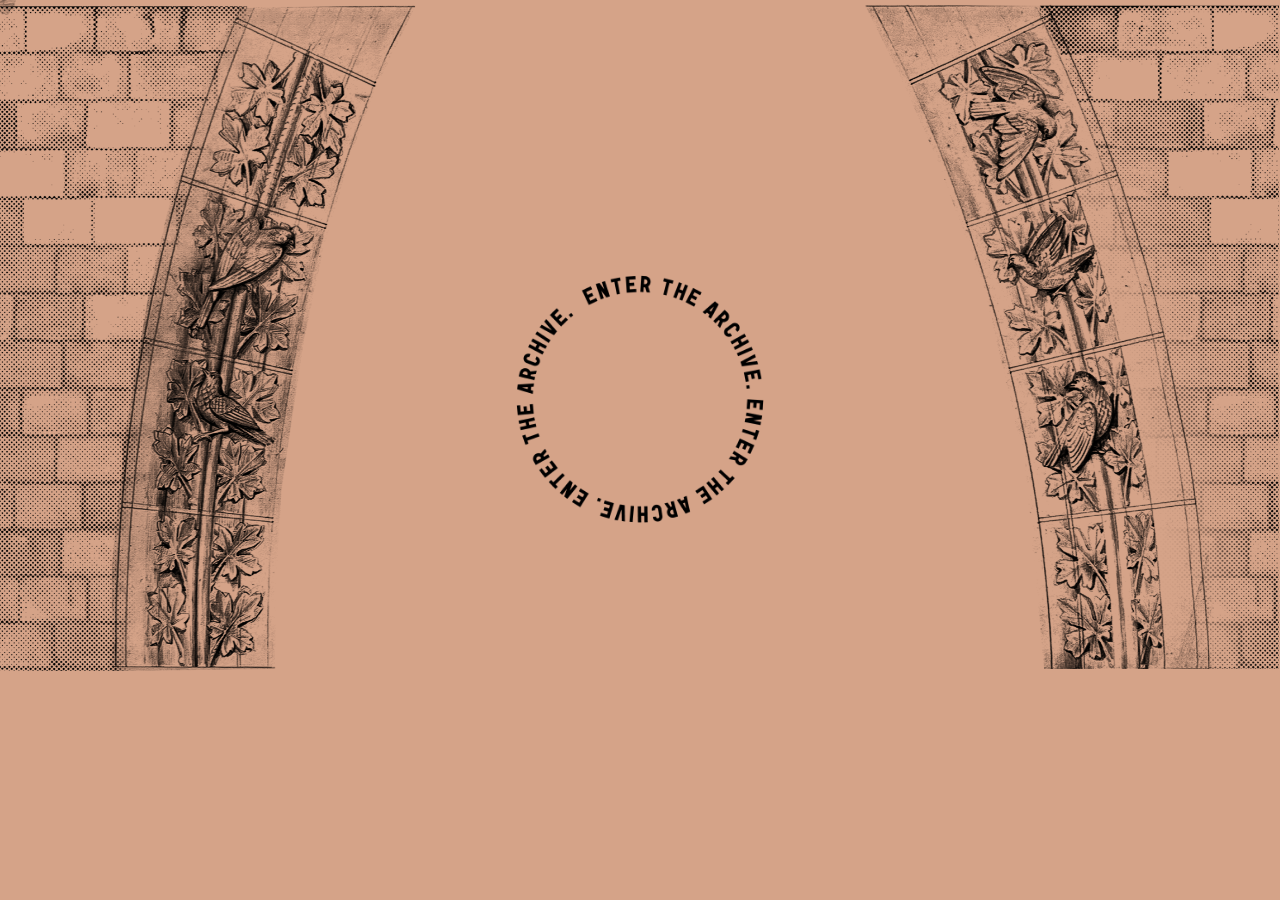
<file: entrance.html>
<!DOCTYPE html>
<html lang="en">
<head>
    <meta charset="UTF-8">
    <meta name="viewport" content="width=device-width, initial-scale=1.0">
    <title>Entrance Page</title>
    <link href="https://fonts.googleapis.com/css2?family=IBM+Plex+Mono:wght@400&display=swap" rel="stylesheet">

    <!-- USER CSS -->
    <style>
        [id="L3482832595"].page {
            background-color: #d5a388;
        }

        [id="L3482832595"] .page-content {
            padding: 0.0rem;
        }

        /* 
         * NOTE: Because Cargo's custom <media-item> elements need Cargo's servers 
         * to fetch the actual image URLs based on the "hash", they'll be invisible locally.
         * I've added a temporary placeholder style here so you can see them and click them!
         * To show actual images offline, we'd need to replace these with standard <img> tags.
         */
        media-item {
            display: inline-block;
            background: rgba(255, 255, 255, 0.4);
            border: 2px dashed #fff;
            width: 200px;
            height: 200px;
            margin: 10px;
            cursor: pointer;
            transition: transform 0.3s ease;
        }

        media-item:hover {
            background: rgba(255, 255, 255, 0.7);
            transform: scale(1.05);
        }

        .zoomable {
            cursor: default !important;
        }

        body {
            /* Fallback body color if ID doesn't apply immediately */
            background-color: #d5a388; 
            margin: 0;
            font-family: 'IBM Plex Mono', monospace;
            font-weight: 400;
            -webkit-font-smoothing: antialiased;
            overflow-x: hidden;
        }

        /* Cargo Column Shim */
        column-set {
            display: grid; grid-template-columns: repeat(12, 1fr);
            gap: 1rem; width: 100%;
        }
        column-unit { grid-column: span 1; }
        column-unit[span="2"] { grid-column: span 2; }
        column-unit[span="3"] { grid-column: span 3; }
        column-unit[span="4"] { grid-column: span 4; }
        column-unit[span="6"] { grid-column: span 6; }
        column-unit[span="12"] { grid-column: span 12; }
        
        /* Perfect Centering */
        column-unit {
            text-align: center;
        }

        /* Spinning Animation */
        @keyframes spinClockwise {
            from { transform: rotate(0deg); }
            to { transform: rotate(360deg); }
        }
        #entrance-trigger {
            animation: spinClockwise 100s linear infinite;
            cursor: pointer;
        }
    </style>
    <link rel="stylesheet" href="styles/custom-cursor.css">
</head>
<body id="L3482832595" class="page">
    <div class="page-content">
        <!-- USER HTML CONTENT -->
        <column-set gutter="1">
            <column-unit slot="0" span="4">
                <img class="cargo-img zoomable" src="images/archl.png" style="width: 100%;" />
            </column-unit>
            
            <column-unit slot="1" span="4">
                <div style="margin-top: 30vh;">
                    <div id="entrance-trigger-wrap" style="display: inline-block;">
                        <img class="cargo-img linked" id="entrance-trigger" src="images/entrance_trigger.png" style="width: 61.9%;" />
                    </div>
                </div>
            </column-unit>
            
            <column-unit slot="2" span="4">
                <img class="cargo-img zoomable" src="images/archr.png" style="width: 99.3%" />
                <br><br><br><br>
            </column-unit>
        </column-set>
    </div>

    <script>
        document.addEventListener('click', function(e) {
            const clickedImg = e.target.closest('#entrance-trigger');
            if (clickedImg) {
                // 1. Tell Master Shell to play audio
                if (window.parent && window.parent !== window) {
                    window.parent.postMessage('play-audio', '*');
                }
                
                // 2. Delay navigation slightly
                setTimeout(() => {
                    window.location.href = 'home.html';
                }, 100); 
            }
        }, true);  
    </script>

    <!-- LOADER SCREEN -->
    <script>
    (function() {
        const loaderBackgroundColor = "#D5A388"; 
        const pngUrls = [
            "https://freight.cargo.site/w/274/i/C2890624650248906807715564047067/snowflake17.png", 
            "https://freight.cargo.site/w/274/i/H2890624650230460063641854495451/snowflake16.png", 
            "https://freight.cargo.site/w/274/i/F2890624650212013319568144943835/snowflake15.png", 
            "https://freight.cargo.site/w/274/i/F2890624650193566575494435392219/snowflake14.png",
            "https://freight.cargo.site/w/274/i/X2890624650175119831420725840603/snowflake13.png", 
            "https://freight.cargo.site/w/274/i/F2890624650156673087347016288987/snowflake12.png", 
            "https://freight.cargo.site/w/274/i/K2890624650138226343273306737371/snowflake11.png", 
            "https://freight.cargo.site/w/274/i/K2890624650119779599199597185755/snowflake10.png",
            "https://freight.cargo.site/w/274/i/P2890624650101332855125887634139/snowflake9.png", 
            "https://freight.cargo.site/w/274/i/X2890624650082886111052178082523/snowflake8.png", 
            "https://freight.cargo.site/w/274/i/Q2890624650064439366978468530907/snowflake7.png", 
            "https://freight.cargo.site/w/274/i/J2890624650045992622904758979291/snowflake6.png",
            "https://freight.cargo.site/w/274/i/C2890624650027545878831049427675/snowflake5.png", 
            "https://freight.cargo.site/w/274/i/L2890645299737137102998448065243/snowflake3.png", 
            "https://freight.cargo.site/w/274/i/U2890666217201218557059988409051/nhma.png",
            "https://freight.cargo.site/w/274/i/T2890624650009099134757339876059/snowflake2.png" 
        ];

        if (!document.getElementById("cargo-loader-styles")) {
            const style = document.createElement("style");
            style.id = "cargo-loader-styles";
            style.innerHTML = `
                #cargo-loading-overlay {
                    position: fixed; top: 0; left: 0; width: 100vw; height: 100vh;
                    z-index: 99999999; display: flex; justify-content: center; align-items: center;
                    transition: opacity 0.8s ease-in-out, visibility 0.8s ease-in-out;
                    visibility: visible; opacity: 1;
                }
                #cargo-loading-overlay.fade-out {
                    opacity: 0; visibility: hidden; pointer-events: none;
                }
                .cargo-loader-grid {
                    display: grid; grid-template-columns: repeat(4, minmax(0, 1fr)); grid-template-rows: repeat(4, minmax(0, 1fr)); 
                    gap: 2vmin; width: 100vw; height: 100vh; padding: 5vh 5vw; box-sizing: border-box; 
                }
                .cargo-grid-image {
                    width: 100%; height: 100%; object-fit: contain; opacity: 0; transform: scale(0.9);
                    transition: opacity 0.4s cubic-bezier(0.165, 0.84, 0.44, 1), transform 0.4s cubic-bezier(0.165, 0.84, 0.44, 1);
                }
                .cargo-grid-image.pop-in { opacity: 1; transform: scale(1); }
            `;
            document.head.appendChild(style);
        }
        
        function shuffleArray(array) {
            let cur = array.length, rand;
            while (cur !== 0) {
                rand = Math.floor(Math.random() * cur); cur--;
                [array[cur], array[rand]] = [array[rand], array[cur]];
            }
            return array;
        }

        let isAnimating = false;
        function runAnimation() {
            if (isAnimating) return;
            isAnimating = true;
            document.querySelectorAll("#cargo-loading-overlay").forEach(o => o.remove());
            
            const overlayNode = document.createElement("div");
            overlayNode.id = "cargo-loading-overlay";
            overlayNode.style.backgroundColor = loaderBackgroundColor;
            
            const gridContainer = document.createElement("div");
            gridContainer.className = "cargo-loader-grid";
            overlayNode.appendChild(gridContainer);
            document.documentElement.appendChild(overlayNode);
            
            const randomizedUrls = shuffleArray([...pngUrls]);
            const imageElements = [];
            
            randomizedUrls.forEach(url => {
                const img = document.createElement("img");
                img.src = url;
                img.className = "cargo-grid-image";
                gridContainer.appendChild(img);
                imageElements.push(img);
            });
            
            const temporallyShuffled = shuffleArray([...imageElements]);
            const appearDuration = 2000; 
            const interval = appearDuration / temporallyShuffled.length;
            
            temporallyShuffled.forEach((img, index) => {
                setTimeout(() => { if (img) img.classList.add("pop-in"); }, index * interval);
            });
            
            setTimeout(() => {
                if (overlayNode) overlayNode.classList.add("fade-out");
                setTimeout(() => {
                    if (overlayNode) overlayNode.remove();
                    isAnimating = false;
                }, 800);
            }, appearDuration + 600);
        }

        // runAnimation(); // Disabled immediate run on entrance to match original feel

        if (!window.cargoLoaderRunning) {
            window.cargoLoaderRunning = true;
            document.addEventListener("click", function(e) {
                let link = e.target.closest("a");
                if (!link) return;
                // Basic local navigation check
                if (link.target !== "_blank" && (link.href.startsWith(window.location.origin) || link.href.startsWith("file://"))) {
                    const linkUrl = new URL(link.href);
                    if (linkUrl.pathname !== window.location.pathname) { 
                        runAnimation();
                    }
                }
            }, true); 
            window.addEventListener("popstate", () => {
                runAnimation();
            });
        }
    })();
    </script>
    <script src="scripts/custom-cursor.js?v=3"></script>
</body>
</html>
</file>
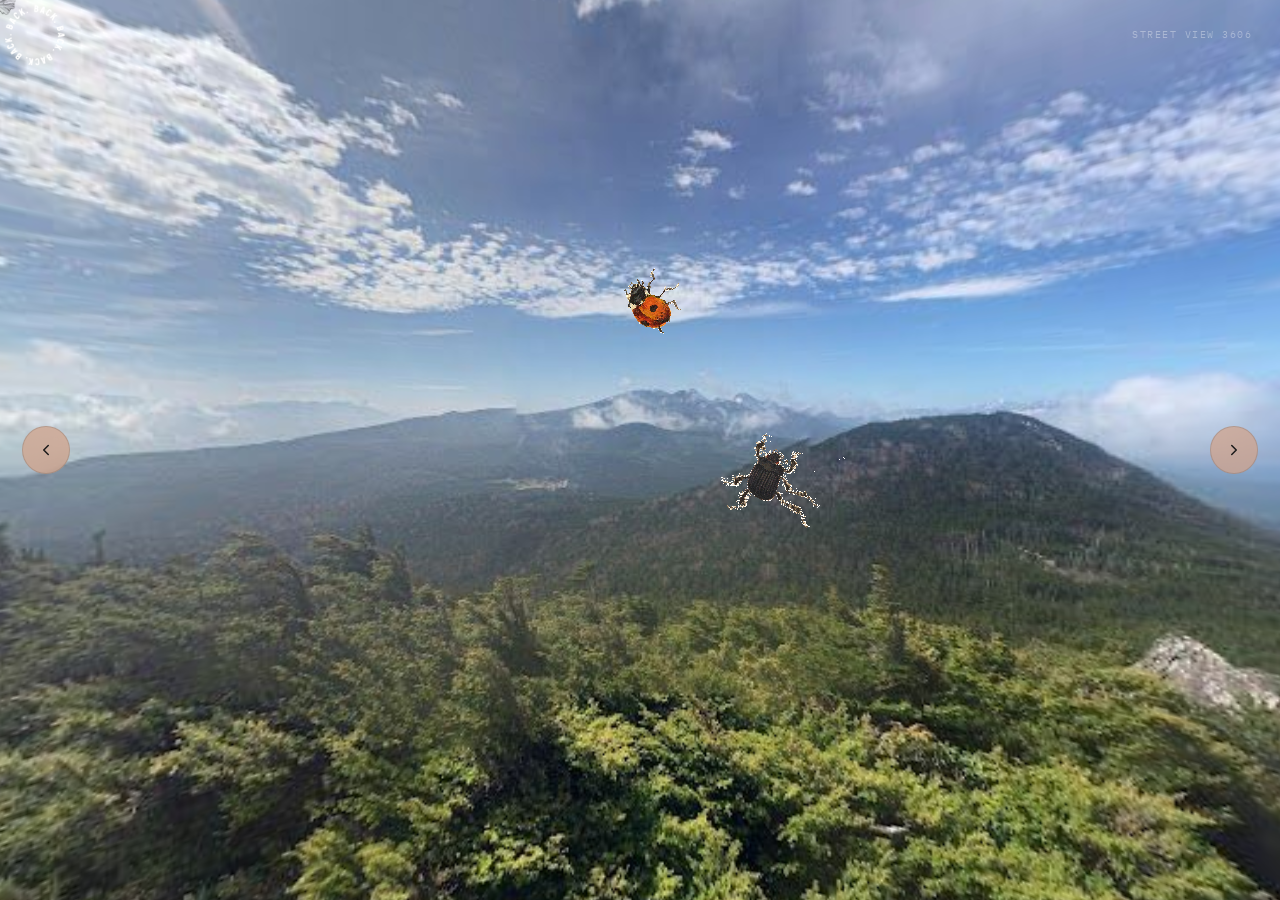
<file: explore.html>
<!DOCTYPE html>
<html lang="en">
<head>
  <meta charset="UTF-8">
  <meta name="viewport" content="width=device-width, initial-scale=1.0">
  <title>Explore — NHM Archives</title>
  <link href="https://fonts.googleapis.com/css2?family=IBM+Plex+Mono:wght@400&display=swap" rel="stylesheet">
  <link rel="stylesheet" href="styles/custom-cursor.css">
  <style>
    *, *::before, *::after { box-sizing: border-box; margin: 0; padding: 0; }

    body, html {
      width: 100%; height: 100%;
      overflow: hidden;
      background: #000;
      font-family: 'IBM Plex Mono', monospace;
      user-select: none;
      -webkit-user-select: none;
    }

    canvas#gl {
      position: fixed;
      inset: 0;
      width: 100vw;
      height: 100vh;
      display: block;
      cursor: none !important; /* ensure custom cursor shows over canvas */
    }

    /* Bug crawlers */
    #bug-crawler, #beetle-crawler {
      position: fixed;
      z-index: 999999;
      pointer-events: auto;
      cursor: none;
      transform-origin: center center;
      image-rendering: pixelated;
    }
    #bug-crawler   { width: 72px;  height: 72px; }
    #beetle-crawler { width: 108px; height: 108px; }

    /* Loading screen */
    #loader {
      position: fixed;
      inset: 0;
      z-index: 1000;
      display: flex;
      flex-direction: column;
      align-items: center;
      justify-content: center;
      background: #d5a388;
      transition: opacity 0.8s ease;
    }
    #loader.hidden {
      opacity: 0;
      pointer-events: none;
    }
    .loader-label {
      font-size: 11px;
      letter-spacing: 0.2em;
      text-transform: uppercase;
      color: rgba(0,0,0,0.5);
      margin-bottom: 20px;
    }
    .loader-bar-wrap {
      width: 180px; height: 1px;
      background: rgba(0,0,0,0.15);
    }
    .loader-bar {
      height: 100%; width: 0%;
      background: rgba(0,0,0,0.4);
      transition: width 0.3s ease;
    }

    /* UI */
    #ui { position: fixed; inset: 0; pointer-events: none; z-index: 100; }

    #back-btn {
      position: absolute; top: 5px; left: 5px;
      pointer-events: auto;
      z-index: 9999;
      transition: transform 0.2s;
    }
    #back-btn img {
      width: 60px;
      height: auto;
      display: block;
    }
    #back-btn:hover { transform: scale(1.05); }

    .nav-arrow {
      position: absolute; top: 50%; transform: translateY(-50%);
      pointer-events: auto;
      width: 48px; height: 48px;
      display: flex; align-items: center; justify-content: center;
      background: rgba(213, 163, 136, 0.7);
      backdrop-filter: blur(10px);
      -webkit-backdrop-filter: blur(10px);
      border: 1px solid rgba(0,0,0,0.12);
      border-radius: 50%;
      cursor: pointer;
      transition: background 0.2s, transform 0.2s;
      color: #1a1a1a;
    }
    .nav-arrow:hover { background: rgba(213,163,136,0.97); }
    #prev-btn { left: 22px; }
    #prev-btn:hover { transform: translateY(-50%) translateX(-2px); }
    #next-btn { right: 22px; }
    #next-btn:hover { transform: translateY(-50%) translateX(2px); }
    .nav-arrow svg { width: 18px; height: 18px; }

    #hint, #hint2 {
      position: absolute; bottom: 30px; left: 50%; transform: translateX(-50%);
      font-family: 'IBM Plex Mono', monospace;
      font-size: 11px; letter-spacing: 0.1em; text-transform: uppercase;
      color: rgba(255,255,255,0.5);
      white-space: nowrap;
    }
    #hint {
      animation: hintFade 4s ease 1.5s both;
    }
    #hint2 {
      animation: hintFade 5.5s ease 6.5s both;
    }
    @keyframes hintFade {
      0%   { opacity:0; transform: translateX(-50%) translateY(6px); }
      20%  { opacity:1; transform: translateX(-50%) translateY(0); }
      70%  { opacity:1; }
      100% { opacity:0; }
    }

    #pano-label {
      position: absolute; top: 28px; right: 28px;
      font-size: 10px; letter-spacing: 0.15em; text-transform: uppercase;
      color: rgba(255,255,255,0.35);
    }
  </style>
</head>
<body>

<div id="loader">
  <div class="loader-label">Loading panorama</div>
  <div class="loader-bar-wrap"><div class="loader-bar" id="bar"></div></div>
</div>

<canvas id="gl"></canvas>

<div id="ui">
  <a href="home.html" id="back-btn"><img src="images/back2.png" alt="Back" /></a>
  <div id="pano-label"></div>
  <div id="hint">Drag to look around · Scroll to zoom</div>
  <div id="hint2">CLICK A BUG 5 TIMES TO MESMERISE IT!</div>
  <button id="prev-btn" class="nav-arrow" onclick="prevPano()">
    <svg viewBox="0 0 24 24" fill="none" stroke="currentColor" stroke-width="2" stroke-linecap="round" stroke-linejoin="round"><polyline points="15 18 9 12 15 6"/></svg>
  </button>
  <button id="next-btn" class="nav-arrow" onclick="nextPano()">
    <svg viewBox="0 0 24 24" fill="none" stroke="currentColor" stroke-width="2" stroke-linecap="round" stroke-linejoin="round"><polyline points="9 18 15 12 9 6"/></svg>
  </button>
</div>

<script>
// ─── Panorama list ────────────────────────────────────────────
const PANOS = [
  'images/pano/street_view_360.jpg',
  'images/pano/street_view_3602.jpg',
  'images/pano/street_view_3603.jpg',
  'images/pano/street_view_3604.jpg',
  'images/pano/street_view_3605.jpg',
  'images/pano/street_view_3606.jpg',
  'images/pano/street_view_3607.jpg',
  'images/pano/street_view_3608.jpg',
  'images/pano/street_view_3609.jpg',
  'images/pano/street_view_36010.jpg',
];
let currentIdx = -1;

// ─── WebGL setup ──────────────────────────────────────────────
const canvas = document.getElementById('gl');
let gl;
try {
  gl = canvas.getContext('webgl') || canvas.getContext('experimental-webgl');
} catch (e) {
  console.error("Context creation failed", e);
}

if (!gl) {
  const loader = document.getElementById('loader');
  if (loader) {
    loader.querySelector('.loader-label').innerHTML = 
      '<b>WebGL Not Supported</b><br>Your browser or hardware has WebGL disabled.<br>Try using Chrome or Safari.';
    loader.classList.remove('hidden');
  }
} else {


// Vertex shader: full-screen quad
const vsSource = `
  attribute vec2 a_pos;
  void main() { gl_Position = vec4(a_pos, 0.0, 1.0); }
`;

// Fragment shader: equirectangular panorama ray-cast
const fsSource = `
  precision mediump float;
  uniform sampler2D u_tex;
  uniform vec2 u_res;
  uniform float u_lon;   // yaw in radians
  uniform float u_lat;   // pitch in radians
  uniform float u_fov;   // vertical fov in radians

  const float PI = 3.14159265358979;

  void main() {
    // Normalised pixel coords -1..1
    vec2 uv = (gl_FragCoord.xy / u_res) * 2.0 - 1.0;
    uv.x *= u_res.x / u_res.y; // correct for aspect ratio

    // Convert pixel to view ray using vertical FOV
    float f = 1.0 / tan(u_fov * 0.5);
    vec3 ray = normalize(vec3(uv.x, uv.y, f));

    // Rotate by lat (pitch) around X axis
    float cosLat = cos(-u_lat), sinLat = sin(-u_lat);
    vec3 ray2 = vec3(
      ray.x,
      ray.y * cosLat - ray.z * sinLat,
      ray.y * sinLat + ray.z * cosLat
    );

    // Rotate by lon (yaw) around Y axis
    float cosLon = cos(u_lon), sinLon = sin(u_lon);
    vec3 ray3 = vec3(
      ray2.x * cosLon + ray2.z * sinLon,
      ray2.y,
     -ray2.x * sinLon + ray2.z * cosLon
    );

    // Convert ray to equirectangular UV
    float longitude = atan(ray3.x, ray3.z);           // -PI..PI
    float latitude  = asin(clamp(ray3.y, -1.0, 1.0)); // -PI/2..PI/2

    float s = fract(longitude / (2.0 * PI) + 0.5);
    float t = latitude  / PI + 0.5;

    gl_FragColor = texture2D(u_tex, vec2(s, t));
  }
`;

function compileShader(type, src) {
  const sh = gl.createShader(type);
  gl.shaderSource(sh, src);
  gl.compileShader(sh);
  if (!gl.getShaderParameter(sh, gl.COMPILE_STATUS)) {
    console.error(gl.getShaderInfoLog(sh));
  }
  return sh;
}

const prog = gl.createProgram();
gl.attachShader(prog, compileShader(gl.VERTEX_SHADER,   vsSource));
gl.attachShader(prog, compileShader(gl.FRAGMENT_SHADER, fsSource));
gl.linkProgram(prog);
gl.useProgram(prog);

// Full-screen quad
const buf = gl.createBuffer();
gl.bindBuffer(gl.ARRAY_BUFFER, buf);
gl.bufferData(gl.ARRAY_BUFFER, new Float32Array([
  -1,-1,  1,-1,  -1,1,
   1,-1,  1, 1,  -1,1
]), gl.STATIC_DRAW);

const aPos = gl.getAttribLocation(prog, 'a_pos');
gl.enableVertexAttribArray(aPos);
gl.vertexAttribPointer(aPos, 2, gl.FLOAT, false, 0, 0);

// Uniforms
const uTex = gl.getUniformLocation(prog, 'u_tex');
const uRes = gl.getUniformLocation(prog, 'u_res');
const uLon = gl.getUniformLocation(prog, 'u_lon');
const uLat = gl.getUniformLocation(prog, 'u_lat');
const uFov = gl.getUniformLocation(prog, 'u_fov');

// Texture
const texture = gl.createTexture();
gl.bindTexture(gl.TEXTURE_2D, texture);
// placeholder 1x1 pixel while image loads
gl.texImage2D(gl.TEXTURE_2D, 0, gl.RGBA, 1, 1, 0, gl.RGBA, gl.UNSIGNED_BYTE,
  new Uint8Array([50, 30, 20, 255]));

// ─── Camera state ─────────────────────────────────────────────
let lon = 0, lat = 0;
let lonVel = 0, latVel = 0;
let fovDeg = 75;
const LAT_MAX = 85 * Math.PI / 180;
const INERTIA = 0.90;

// ─── Resize ───────────────────────────────────────────────────
function resize() {
  canvas.width  = window.innerWidth;
  canvas.height = window.innerHeight;
  gl.viewport(0, 0, canvas.width, canvas.height);
}
resize();
window.addEventListener('resize', resize);

// ─── Image loading ────────────────────────────────────────────
function loadPano(url) {
  const loader = document.getElementById('loader');
  const bar    = document.getElementById('bar');
  
  // Check for file:// protocol immediately
  if (window.location.protocol === 'file:') {
    const label = document.getElementById('loader').querySelector('.loader-label');
    if (label) {
      label.innerHTML = `
        <div style="color: #8b0000; font-weight: bold; margin-bottom: 10px;">LOCAL FILE DETECTED</div>
        Browsers block 3D panoramas when opened as a file.<br><br>
        Please use the <b>http://localhost:8000</b> link<br>after starting the terminal server.
      `;
    }
  }

  const isFirstLoad = !loader.classList.contains('hidden');
  let fakeTimer = null;

  if (isFirstLoad) {
      // Animated bar for the initial load only
      let fake = 0;
      fakeTimer = setInterval(() => {
        fake = Math.min(fake + 7, 85);
        bar.style.width = fake + '%';
      }, 120);
  }

  window.onerror = (msg, url, line) => {
    const label = loader.querySelector('.loader-label');
    if (label) label.innerHTML = `Error: ${msg}<br>Line: ${line}`;
  };

  const img = new Image();
  // We do NOT set crossOrigin for file:// URLs as it will always fail.
  // Instead we rely on the browser's default behavior and catch the 'tainted' error in the try/catch block.

  img.onload = () => {
    clearInterval(fakeTimer);
    bar.style.width = '100%';

    try {
        gl.bindTexture(gl.TEXTURE_2D, texture);
        gl.pixelStorei(gl.UNPACK_FLIP_Y_WEBGL, true);
        
        // This is where the security error usually happens on file://
        gl.texImage2D(gl.TEXTURE_2D, 0, gl.RGBA, gl.RGBA, gl.UNSIGNED_BYTE, img);
        
        gl.texParameteri(gl.TEXTURE_2D, gl.TEXTURE_WRAP_S, gl.CLAMP_TO_EDGE);
        gl.texParameteri(gl.TEXTURE_2D, gl.TEXTURE_WRAP_T, gl.CLAMP_TO_EDGE);
        gl.texParameteri(gl.TEXTURE_2D, gl.TEXTURE_MIN_FILTER, gl.LINEAR);
        gl.texParameteri(gl.TEXTURE_2D, gl.TEXTURE_MAG_FILTER, gl.LINEAR);

        // Label
        const name = url.split('/').pop().replace('.jpg','').replace(/_/g,' ');
        document.getElementById('pano-label').textContent = name;

        setTimeout(() => loader.classList.add('hidden'), 300);
    } catch (e) {
        console.error("WebGL Texture Error:", e);
        loader.querySelector('.loader-label').innerHTML = 
            '<b>Security Blocked:</b> Local browsers often block 3D textures for security.<br><br>' +
            'To fix this, please run a local server or upload the files to Cargo.<br>' +
            '<small>On Mac, you can run: <code>python3 -m http.server 8000</code> in this folder.</small>';
    }
  };

  img.onerror = () => {
    clearInterval(fakeTimer);
    console.error('Failed to load:', url);
    loader.querySelector('.loader-label').textContent = 'Failed to load image: ' + url;
  };

  img.src = url;
}

function nextPano() {
  currentIdx = (currentIdx + 1) % PANOS.length;
  lonVel = 0; latVel = 0;
  loadPano(PANOS[currentIdx]);
}

function prevPano() {
  currentIdx = (currentIdx - 1 + PANOS.length) % PANOS.length;
  lonVel = 0; latVel = 0;
  loadPano(PANOS[currentIdx]);
}

// ─── Input ────────────────────────────────────────────────────
let dragging = false, px = 0, py = 0;

canvas.addEventListener('mousedown', e => {
  dragging = true; px = e.clientX; py = e.clientY;
  lonVel = 0; latVel = 0;
});
window.addEventListener('mousemove', e => {
  if (!dragging) return;
  const dx = e.clientX - px, dy = e.clientY - py;
  lonVel =  dx * 0.003;
  latVel = -dy * 0.003;
  lon -= lonVel; lat -= latVel;
  lat = Math.max(-LAT_MAX, Math.min(LAT_MAX, lat));
  px = e.clientX; py = e.clientY;
});
window.addEventListener('mouseup', () => { dragging = false; });

// Touch
let tx = 0, ty = 0;
canvas.addEventListener('touchstart', e => { e.preventDefault(); tx = e.touches[0].clientX; ty = e.touches[0].clientY; lonVel=0;latVel=0; }, {passive:false});
canvas.addEventListener('touchmove',  e => {
  e.preventDefault();
  const dx = e.touches[0].clientX - tx, dy = e.touches[0].clientY - ty;
  lonVel =  dx * 0.003; latVel = -dy * 0.003;
  lon -= lonVel; lat -= latVel;
  lat = Math.max(-LAT_MAX, Math.min(LAT_MAX, lat));
  tx = e.touches[0].clientX; ty = e.touches[0].clientY;
}, {passive:false});

// Scroll to zoom
canvas.addEventListener('wheel', e => {
  e.preventDefault();
  fovDeg = Math.max(30, Math.min(100, fovDeg + e.deltaY * 0.04));
}, {passive:false});

// ─── Render loop ──────────────────────────────────────────────
function render() {
  requestAnimationFrame(render);

  if (!dragging) {
    lon -= lonVel; lat -= latVel;
    lat = Math.max(-LAT_MAX, Math.min(LAT_MAX, lat));
    lonVel *= INERTIA;
    latVel *= INERTIA;
  }

  gl.uniform2f(uRes, canvas.width, canvas.height);
  gl.uniform1f(uLon, lon);
  gl.uniform1f(uLat, lat);
  gl.uniform1f(uFov, fovDeg * Math.PI / 180);
  gl.uniform1i(uTex, 0);
  gl.drawArrays(gl.TRIANGLES, 0, 6);
}
render();

// ─── Boot — start on a random pano ──────────────────────────
currentIdx = Math.floor(Math.random() * PANOS.length) - 1;
nextPano();
}
</script>

<script src="scripts/custom-cursor.js?v=3"></script>

<!-- Explore-only bug system with built-in 5-click follow mode -->
<script>
(function() {
  // ── Shared mouse tracking ──────────────────────────────────
  let mouseX = window.innerWidth / 2;
  let mouseY = window.innerHeight / 2;
  window.addEventListener('mousemove', e => { mouseX = e.clientX; mouseY = e.clientY; });

  const CLICKS_NEEDED = 5;
  const FOLLOW_MS     = 10000;

  // ── Bug factory ───────────────────────────────────────────
  function createBug({ src, size, margin, startX, startY }) {
    const el = document.createElement('img');
    el.src = src;
    el.style.cssText = `position:fixed;z-index:999999;pointer-events:auto;cursor:none;
      width:${size}px;height:${size}px;image-rendering:pixelated;transform-origin:center center; top:0; left:0;`;
    document.body.appendChild(el);

    // ── State ──────────────────────────────────────────────
    let x = startX, y = startY;
    let angle = Math.random() * Math.PI * 2;
    let speed = 1.0, targetSpeed = 1.5;
    let wanderAngle = 0;
    let isPaused = false, pauseTimer = 0;
    let timeSinceTurn = 0;

    let mode = 'onscreen';
    let exitEdge = null, exitTarget = null;
    let offTimer = 0, onTimer = 0, spinTimer = 0;

    // Follow-mode state
    let followMode = false;
    let followEnd  = 0;
    let clickCount = 0;

    function resetOnTimer() { onTimer = Math.floor((25 + Math.random() * 30) * 60); }
    resetOnTimer();

    function spawnOnscreen() {
      const W = window.innerWidth, H = window.innerHeight;
      x = margin + Math.random() * (W - margin * 2);
      y = margin + Math.random() * (H - margin * 2);
      angle = Math.random() * Math.PI * 2;
      speed = 1.0; targetSpeed = 1.0 + Math.random() * 1.5;
      wanderAngle = 0; isPaused = false; timeSinceTurn = 0;
      resetOnTimer();
    }

    function chooseExit() {
      const W = window.innerWidth, H = window.innerHeight;
      const dists = { right: W - x, left: x, bottom: H - y, top: y };
      exitEdge = Object.keys(dists).reduce((a,b) => dists[a] < dists[b] ? a : b);
      if (exitEdge === 'right')  exitTarget = { x: W + size, y };
      if (exitEdge === 'left')   exitTarget = { x: -size,    y };
      if (exitEdge === 'bottom') exitTarget = { x, y: H + size };
      if (exitEdge === 'top')    exitTarget = { x, y: -size };
      angle = Math.atan2(exitTarget.y - y, exitTarget.x - x);
      targetSpeed = 1.0 + Math.random() * 0.6;
      wanderAngle = 0; mode = 'exiting';
    }

    function enterFromEdge() {
      const W = window.innerWidth, H = window.innerHeight;
      const edges = ['top','right','bottom','left'];
      const entry = edges[Math.floor(Math.random() * edges.length)];
      const mid = 0.2 + Math.random() * 0.6;
      if (entry === 'right')  { x = W + size; y = H * mid;  angle = Math.PI; }
      if (entry === 'left')   { x = -size;    y = H * mid;  angle = 0; }
      if (entry === 'bottom') { x = W * mid;  y = H + size; angle = -Math.PI / 2; }
      if (entry === 'top')    { x = W * mid;  y = -size;    angle =  Math.PI / 2; }
      angle += (Math.random() - 0.5) * 0.4;
      speed = 1.5 + Math.random() * 0.8; targetSpeed = speed;
      wanderAngle = 0; isPaused = false; timeSinceTurn = 0;
      el.style.display = 'block'; mode = 'entering';
    }

    function steerToward(tx, ty, strength) {
      const ideal = Math.atan2(ty - y, tx - x);
      let diff = ideal - angle;
      while (diff >  Math.PI) diff -= Math.PI * 2;
      while (diff < -Math.PI) diff += Math.PI * 2;
      angle += diff * strength;
    }

    // ── Click counter ──────────────────────────────────────
    el.addEventListener('click', e => {
      e.stopPropagation();
      if (followMode) {
        followEnd = performance.now() + FOLLOW_MS; // extend
        return;
      }
      clickCount++;

      if (clickCount >= CLICKS_NEEDED) {
        // 5th click → follow mode
        clickCount = 0;
        followMode = true;
        followEnd  = performance.now() + FOLLOW_MS;
        isPaused   = false;
        el.style.filter = 'drop-shadow(0 0 10px rgba(255,255,255,0.95))';
      } else {
        // Every other click → spin (like original behaviour)
        mode = 'spinning';
        spinTimer = 3 * 60;
        targetSpeed = 1.2;
        isPaused = false;
      }
    });

    // ── Tick ───────────────────────────────────────────────
    function tick() {
      requestAnimationFrame(tick);
      const W = window.innerWidth, H = window.innerHeight;
      const half = size / 2;

      // Check follow mode expiry
      if (followMode && performance.now() >= followEnd) {
        followMode = false;
        el.style.filter = '';
        mode = 'onscreen';
        resetOnTimer();
      }

      // ── Follow mode: bug-like steering toward mouse ─────
      if (followMode) {
        // Organic wander noise layered on top of steering
        wanderAngle += (Math.random() - 0.5) * 0.18;
        wanderAngle *= 0.80;
        angle += wanderAngle;

        // Steer toward mouse but not perfectly — leaves room for wander
        steerToward(mouseX, mouseY, 0.07);

        // Pulsing speed: bugs don't move at constant velocity
        const t = performance.now() * 0.002;
        targetSpeed = 1.6 + Math.sin(t) * 0.5 + Math.random() * 0.3;
        speed += (targetSpeed - speed) * 0.06;

        x += Math.cos(angle) * speed;
        y += Math.sin(angle) * speed;
        const deg = angle * (180 / Math.PI);
        el.style.transform = `translate3d(${x - half}px, ${y - half}px, 0) rotate(${deg}deg)`;
        return;
      }

      // ── Normal autonomous modes ─────────────────────────
      if (mode === 'spinning') {
        spinTimer--;
        if (spinTimer <= 0) { mode = 'onscreen'; resetOnTimer(); }
        angle += 0.13; speed += (targetSpeed - speed) * 0.05;
        x += Math.cos(angle) * speed; y += Math.sin(angle) * speed;
        el.style.transform = `translate3d(${x - half}px, ${y - half}px, 0) rotate(${angle * 180/Math.PI}deg)`;
        return;
      }

      if (mode === 'offscreen') {
        offTimer--; if (offTimer <= 0) enterFromEdge(); return;
      }

      if (mode === 'exiting') {
        speed += (targetSpeed - speed) * 0.04;
        wanderAngle += (Math.random() - 0.5) * 0.09; wanderAngle *= 0.88;
        steerToward(exitTarget.x, exitTarget.y, 0.06);
        x += Math.cos(angle) * speed; y += Math.sin(angle) * speed;
        el.style.transform = `translate3d(${x - half}px, ${y - half}px, 0) rotate(${angle * 180/Math.PI}deg)`;
        if (x < -size || x > W + size || y < -size || y > H + size) {
          el.style.display = 'none';
          offTimer = Math.floor((5 + Math.random() * 10) * 60);
          mode = 'offscreen';
        }
        return;
      }

      if (mode === 'entering') {
        speed += (targetSpeed - speed) * 0.04;
        wanderAngle += (Math.random() - 0.5) * 0.05; wanderAngle *= 0.9;
        angle += wanderAngle;
        x += Math.cos(angle) * speed; y += Math.sin(angle) * speed;
        el.style.transform = `translate3d(${x - half}px, ${y - half}px, 0) rotate(${angle * 180/Math.PI}deg)`;
        if (x > margin && x < W - margin && y > margin && y < H - margin) {
          resetOnTimer(); mode = 'onscreen';
        }
        return;
      }

      if (isPaused) {
        pauseTimer--;
        if (pauseTimer <= 0) { isPaused = false; angle += (Math.random()-0.5)*1.2; targetSpeed = 0.8+Math.random()*2; }
        return;
      }

      onTimer--;
      if (onTimer <= 0) { chooseExit(); return; }

      wanderAngle += (Math.random() - 0.5) * 0.12; wanderAngle *= 0.92;
      angle += wanderAngle;
      timeSinceTurn++;
      if (timeSinceTurn > 120 + Math.random() * 300) {
        angle += (Math.random() - 0.5) * 2.0;
        timeSinceTurn = 0; targetSpeed = 0.5 + Math.random() * 1.4;
      }
      if (Math.random() < 0.007) { isPaused = true; pauseTimer = Math.floor(90 + Math.random() * 210); return; }

      if (x < margin)      angle += 0.08 * ((margin - x) / margin);
      if (x > W - margin)  angle -= 0.08 * ((x - (W - margin)) / margin);
      if (y < margin)      angle += 0.08 * ((margin - y) / margin);
      if (y > H - margin)  angle -= 0.08 * ((y - (H - margin)) / margin);

      x = Math.max(0, Math.min(W - size, x));
      y = Math.max(0, Math.min(H - size, y));
      speed += (targetSpeed - speed) * 0.04;
      x += Math.cos(angle) * speed; y += Math.sin(angle) * speed;
      el.style.transform = `translate3d(${x - half}px, ${y - half}px, 0) rotate(${angle * 180/Math.PI}deg)`;
    }

    el.style.display = 'block';
    tick();
  }

  // ── Spawn both bugs ──────────────────────────────────────
  const W = window.innerWidth, H = window.innerHeight;

  createBug({
    src:    'images/lady.gif',
    size:   72,
    margin: 80,
    startX: W * 0.3 + Math.random() * W * 0.4,
    startY: H * 0.3 + Math.random() * H * 0.4,
  });

  createBug({
    src:    'images/beetle.gif',
    size:   108,
    margin: 60,
    startX: W * 0.3 + Math.random() * W * 0.4,
    startY: H * 0.3 + Math.random() * H * 0.4,
  });

})();
</script>
</body>
</html>
</file>
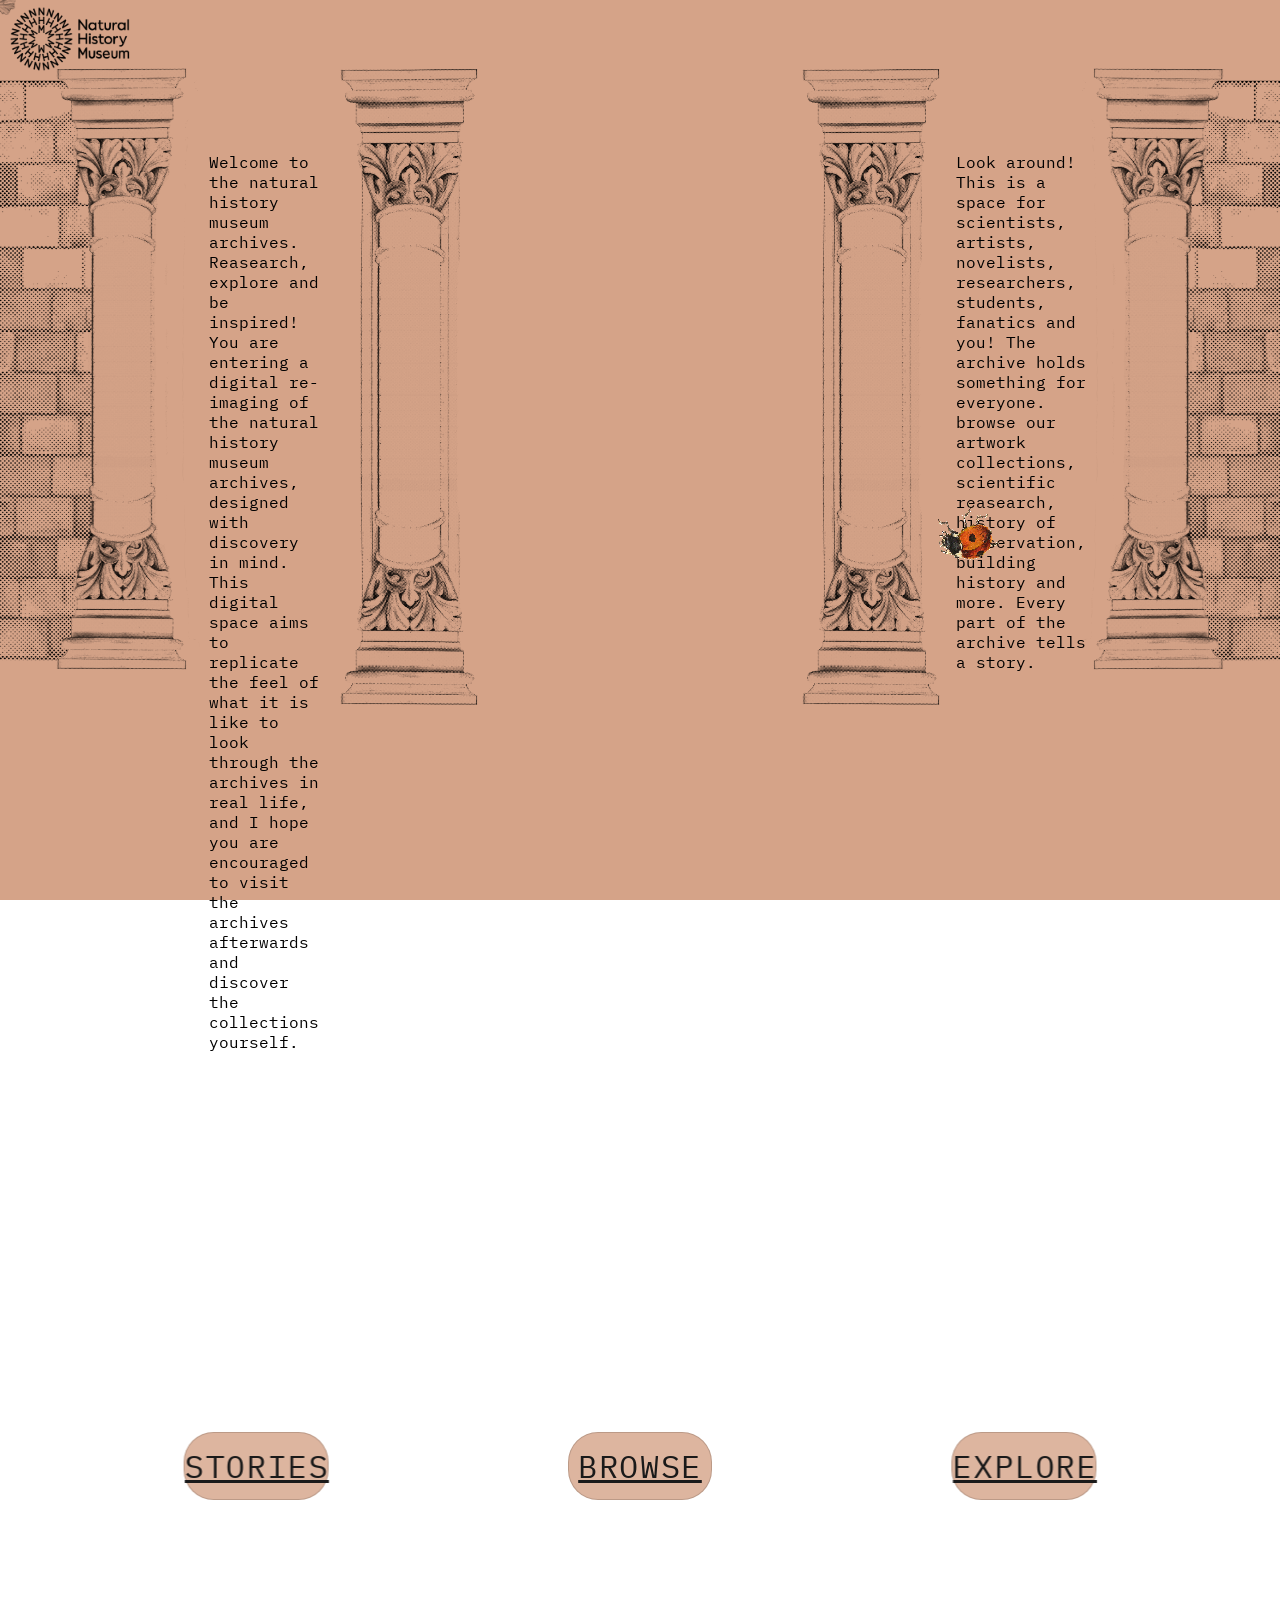
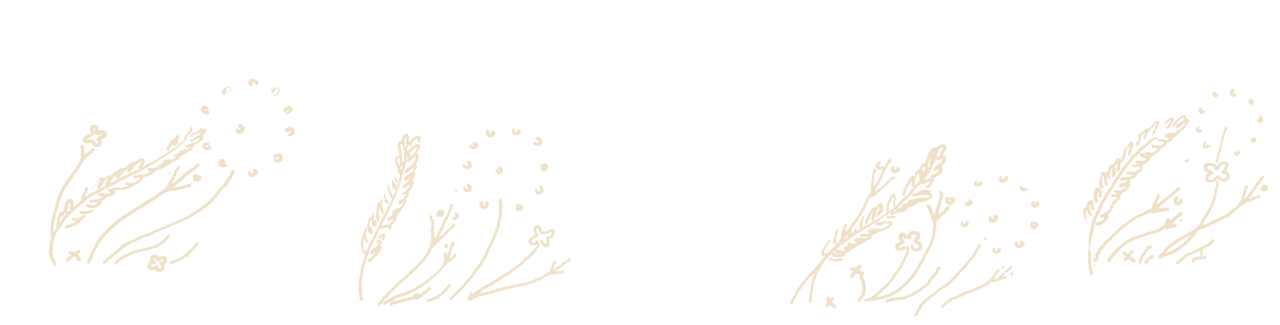
<file: home.html>
<!DOCTYPE html>
<html lang="en">
<head>
    <meta charset="UTF-8">
    <meta name="viewport" content="width=device-width, initial-scale=1.0">
    <title>Home</title>
    <link href="https://fonts.googleapis.com/css2?family=IBM+Plex+Mono:wght@400&display=swap" rel="stylesheet">
    <style>
        /* Base Styles */
        body { 
            margin: 0; 
            font-family: 'IBM Plex Mono', monospace; 
            font-weight: 400;
            -webkit-font-smoothing: antialiased;
            overflow-x: hidden; 
        }
        
        /* Underlay Settings */
        .underlay-page {
            position: fixed; top: 0; left: 0; width: 100vw; height: 100vh;
            z-index: 1; /* behind overlay */
            overflow: auto; /* allow underlay to scroll if needed */
        }
        [id="L0243550403"].underlay-page {
            background-color: #d5a388;
        }

        /* Overlay Settings */
        .overlay-page {
            position: relative; z-index: 2; /* on top */
            min-height: 100vh; pointer-events: none; /* Let clicks go to underlay */
            padding: 2rem;
        }
        .overlay-page column-unit {
            pointer-events: auto; /* re-enable clicks for text */
            text-align: center;
        }
        
        /* Cargo Column Shim (Rough approximation of Cargo's grid) */
        column-set {
            display: grid;
            grid-template-columns: repeat(12, 1fr);
            gap: 1rem;
            width: 100%;
        }
        column-unit { grid-column: span 1; /* Default */ }
        column-unit[span="2"] { grid-column: span 2; }
        column-unit[span="3"] { grid-column: span 3; }
        column-unit[span="4"] { grid-column: span 4; }
        column-unit[span="6"] { grid-column: span 6; }
        column-unit[span="12"] { grid-column: span 12; }

        /* Temporary Media Styles (Since Cargo servers aren't parsing the hashes) */
        media-item {
            display: flex; justify-content: center; align-items: center;
            background: rgba(255, 255, 255, 0.4); border: 2px dashed #fff; 
            width: 100%; aspect-ratio: 1 / 1; /* square filler */
            cursor: pointer; transition: transform 0.3s ease;
        }
        media-item::after {
            content: "Image Placeholder"; font-size: 10px; color: white;
        }
        media-item:hover {
            background: rgba(255, 255, 255, 0.7); transform: scale(1.05);
        }
        
        /* Top Navigation */
        nav { position: fixed; top: 10px; left: 10px; z-index: 9999; }
        nav a { margin-right: 15px; color: white; text-decoration: none; font-weight: bold; }

        /* Rounded Nav Buttons */
        .nav-button {
            display: inline-block;
            box-sizing: border-box;
            width: calc(100% - 5vh);
            font-family: 'IBM Plex Mono', monospace;
            font-size: 2em;
            text-transform: uppercase;
            letter-spacing: 0.05em;
            padding: 12px 0;
            border: 1px solid rgba(0,0,0,0.15);
            border-radius: 30px;
            background: rgba(213, 163, 136, 0.8);
            backdrop-filter: blur(6px);
            cursor: pointer;
            text-align: center;
            text-decoration: underline;
            transition: all 0.3s ease;
            color: #1a1a1a;
        }
        .nav-button:hover {
            background: rgba(0,0,0,0.08);
            border-color: rgba(0,0,0,0.3);
            font-weight: 500;
        }

        /* --- Bug Crawler CSS --- */
        #bug-crawler {
          position: fixed;
          z-index: 999999;
          pointer-events: auto; /* clickable! */
          cursor: pointer;
          width: 72px;
          height: 72px;
          transform-origin: center center;
          image-rendering: pixelated; /* good for small gifs */
        }
    </style>
    <link rel="stylesheet" href="styles/custom-cursor.css">
</head>
<body>
    <!-- Logo -->
    <a href="entrance.html" style="position: fixed; top: 5px; left: 10px; z-index: 9999;">
        <img src="images/logo.png" alt="Logo" style="max-width: 120px; height: auto;" />
    </a>

    <!-- Navigation removed as requested; links moved to overlay words -->

    <!-- UNDERLAY CONTENT (HOME 1) -->
    <div id="L0243550403" class="underlay-page page">
        <br><br><br>
        <column-set>
            <column-unit slot="0" span="2"><img src="images/colr.png" style="width:100%; object-fit:contain;" /></column-unit>
            <column-unit slot="1" span="1"></column-unit>
            <column-unit slot="2" span="2"><img src="images/adobe_scan_13_mar.png" style="width:84.2%; object-fit:contain;" /></column-unit>
            <column-unit slot="3" span="2"></column-unit>
            <column-unit slot="4" span="2">&nbsp; &nbsp;<img src="images/adobe_scan_13_mar.png" style="width:84.2%; object-fit:contain;" /></column-unit>
            <column-unit slot="5" span="1"></column-unit>
            <column-unit slot="6" span="2"><img src="images/coll.png" style="width:100%; object-fit:contain;" /></column-unit>
        </column-set>
    </div>

    <!-- OVERLAY CONTENT (BLAH BLAH) -->
    <div id="D4022258681" class="overlay-page bodycopy">
        <br>
        <column-set style="hyphens: none; word-break: normal; overflow-wrap: break-word;">
            <column-unit slot="0" span="2"></column-unit>
            <column-unit slot="1" span="1" style="text-align: center; transform: translateX(-15px);">
                <div style="display: inline-block; text-align: left;">
                    <br><br><br><br><br>
                    Welcome to the natural history museum archives. Reasearch, explore
                    and be inspired! You are entering a digital re-imaging of the natural history
                    museum archives, designed with discovery in mind. This digital space aims to
                    replicate the feel of what it is like to look through the archives in real
                    life, and I hope you are encouraged to visit the archives afterwards and
                    discover the collections yourself.<br><br>
                </div>
            </column-unit>
            <column-unit slot="2" span="6"></column-unit>
            <column-unit slot="3" span="1" style="text-align: center; transform: translateX(30px);">
                <div style="display: inline-block; text-align: left;">
                    <br><br><br><br><br>
                    Look around! This is a space for scientists, artists,
                    novelists, researchers, students, fanatics and you! The archive holds something
                    for everyone. browse our artwork collections, scientific reasearch, history of
                    conservation, building history and more. Every part of the archive tells a
                    story.<br><br><u><br></u>
                </div>
            </column-unit>
            <column-unit slot="4" span="1"></column-unit>
            <column-unit slot="5" span="1"></column-unit>
        </column-set>
        <column-set>
            <column-unit slot="0" span="1"></column-unit>
            <column-unit slot="1" span="3">
                &nbsp;<br><br><br><br><br><br><br><br><br><br><br><br><br><br><br>
                &nbsp; &nbsp; &nbsp;&nbsp;<br><br>&nbsp; &nbsp; &nbsp; &nbsp; &nbsp;
            </column-unit>
            <column-unit slot="2" span="4">
                <br><br><br><br><br><br><br><br><br><br><br><br><br>
                &nbsp; &nbsp; &nbsp; &nbsp; &nbsp; &nbsp; &nbsp; &nbsp; <br><br>
                &nbsp; &nbsp; &nbsp; &nbsp; &nbsp;<br>&nbsp; &nbsp; &nbsp; &nbsp; &nbsp;<br>
            </column-unit>
            <column-unit slot="3" span="3">
                <br><br><br><br><br><br><br><br><br><br><br><br><br><br><br><br><br>
                &nbsp; &nbsp; &nbsp; &nbsp; &nbsp; &nbsp;
            </column-unit>
            <column-unit slot="4" span="1"></column-unit>
        </column-set>
        <column-set gutter="1">
            <column-unit slot="0" span="1"></column-unit>
            <column-unit slot="1" span="2" style="text-align: center; transform: translateX(2.08vw);"><a href="stories.html" class="nav-button">STORIES</a></column-unit>
            <column-unit slot="2" span="2"></column-unit>
            <column-unit slot="3" span="2" style="text-align: center;"><a href="browse.html" class="nav-button">BROWSE</a></column-unit>
            <column-unit slot="4" span="2"></column-unit>
            <column-unit slot="5" span="2" style="text-align: center; transform: translateX(-2.08vw);"><a href="explore.html" class="nav-button">EXPLORE</a></column-unit>
            <column-unit slot="6" span="1"></column-unit>
        </column-set>
        <br><br><br>
        &nbsp; &nbsp; &nbsp; &nbsp; <br><br><br><br><br>
        <img src="images/plants.png" style="width: 100vw; position: relative; left: 50%; transform: translateX(-50%); display: block; margin: 0; margin-bottom: -2rem;" />
    </div>


    <!-- Injecting the Autonomous Bug Crawler script -->
    <script src="scripts/bug-crawler.js"></script>
    <script src="scripts/custom-cursor.js?v=3"></script>
</body>
</html>
</file>
<file: styles/custom-cursor.css>
/* styles/custom-cursor.css */
* {
    cursor: none !important;
}

#custom-cursor-container {
    position: fixed;
    top: 0;
    left: 0;
    pointer-events: none;
    z-index: 999999999; /* highest z-index */
    transform: translate(-50%, -50%);
    display: flex;
    justify-content: center;
    align-items: center;
    border-radius: 50%;
    width: 60px; /* space for gradient */
    height: 60px;
    background: transparent;
    transition: background 0.3s ease;
}

#custom-cursor-container.hover-active {
    /* white gradient behind the mouse when hovering over clickable */
    background: radial-gradient(circle, rgba(255,255,255,0.9) 0%, rgba(255,255,255,0) 65%);
}

#custom-cursor-image {
    width: 32px; /* size of a mouse */
    height: 32px;
    object-fit: contain;
}
</file>
